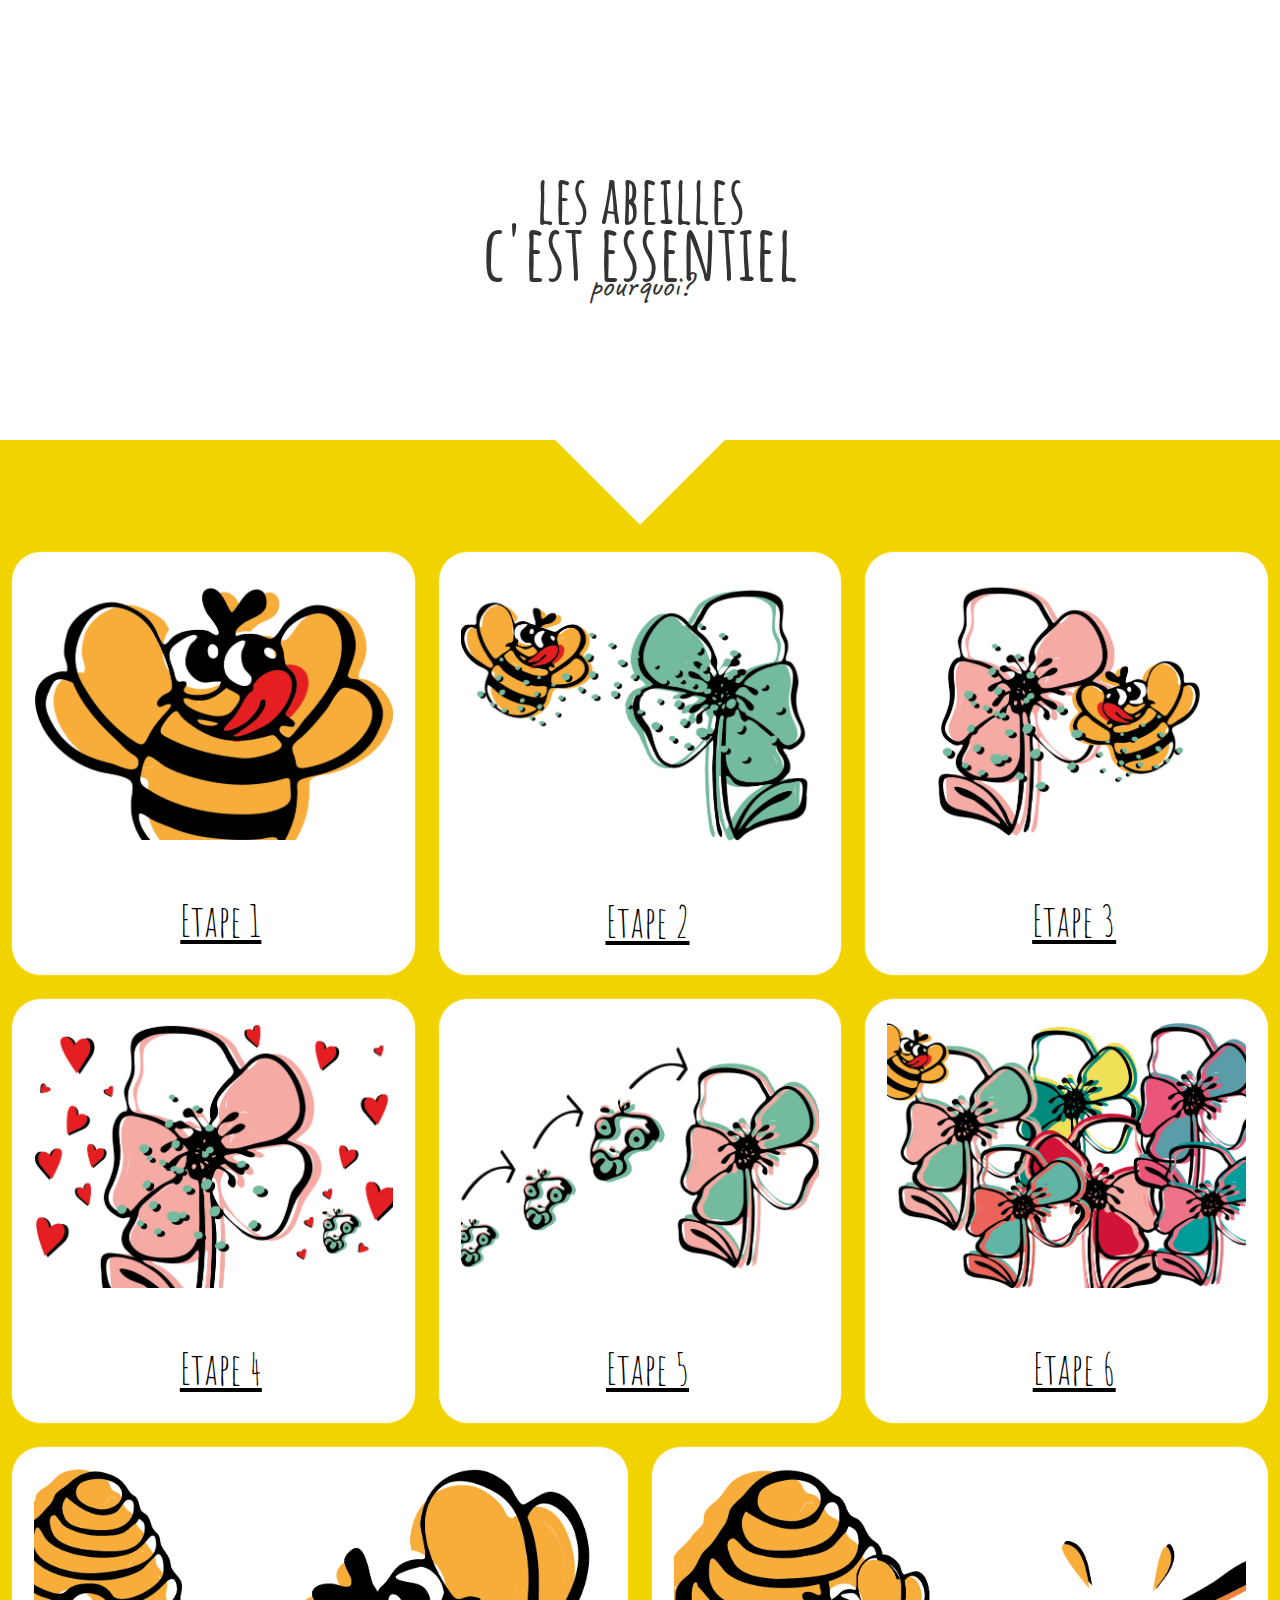
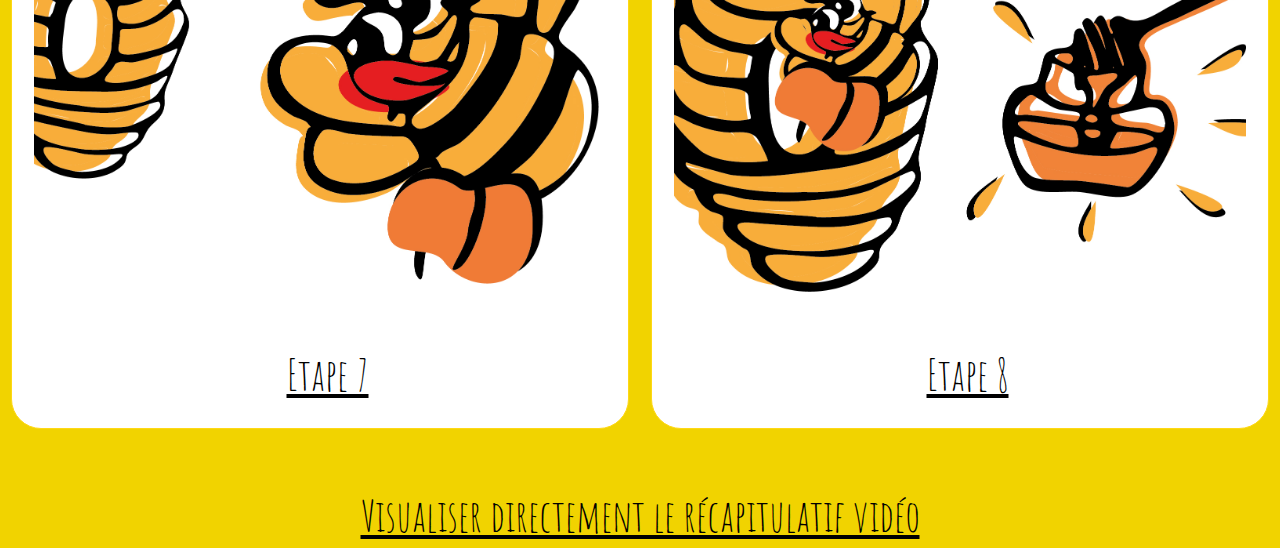
<file: index.html>
<!DOCTYPE html>
<html lang="en" dir="ltr">
  <head>
    <meta charset="utf-8">
    <title>Web Page Demo</title>
<link rel="stylesheet" href="css/reset.css">
<link rel="stylesheet" href="css/typo.css">
<link rel="stylesheet" href="css/master.css">
  </head>
  <body>

  </body>

    <header>
      <div class="titre1"><h1>les abeilles</h1></div>
      <div class="titre2"><h2>c'est essentiel</h2></div>
      <div class="titre3"><h3>pourquoi?</h3></div>
    </header>

<section class="product-list">

  <ul>
    <li>
      <img src="images/01.jpg" alt="Etape1">
      <a href="step01.html">Etape 1</a>
    </li>
    <li>
      <img src="images/02.jpg" alt="Etape2">
      <a href="step02.html">Etape 2</a>
    </li>
    <li>
      <img src="images/03.jpg" alt="Etape3">
      <a href="step03.html">Etape 3</a>
    </li>
    <li>
      <img src="images/04.jpg" alt="Etape4">
      <a href="step04.html">Etape 4</a>
    </li>
    <li>
      <img src="images/05.jpg" alt="Etape5">
      <a href="step05.html">Etape 5</a>
    </li>
    <li>
      <img src="images/06.jpg" alt="Etape6">
      <a href="step06.html">Etape 6</a>
    </li>
    <li>
      <img src="images/07.jpg" alt="Etape7">
      <a href="step07.html">Etape 7</a>
    </li>
    <li>
      <img src="images/08.jpg" alt="Etape8">
      <a href="step08.html">Etape 8</a>
    </li>
  </ul>
</section>
  <a href="step09.html">Visualiser directement le récapitulatif vidéo</a></div>
</file>
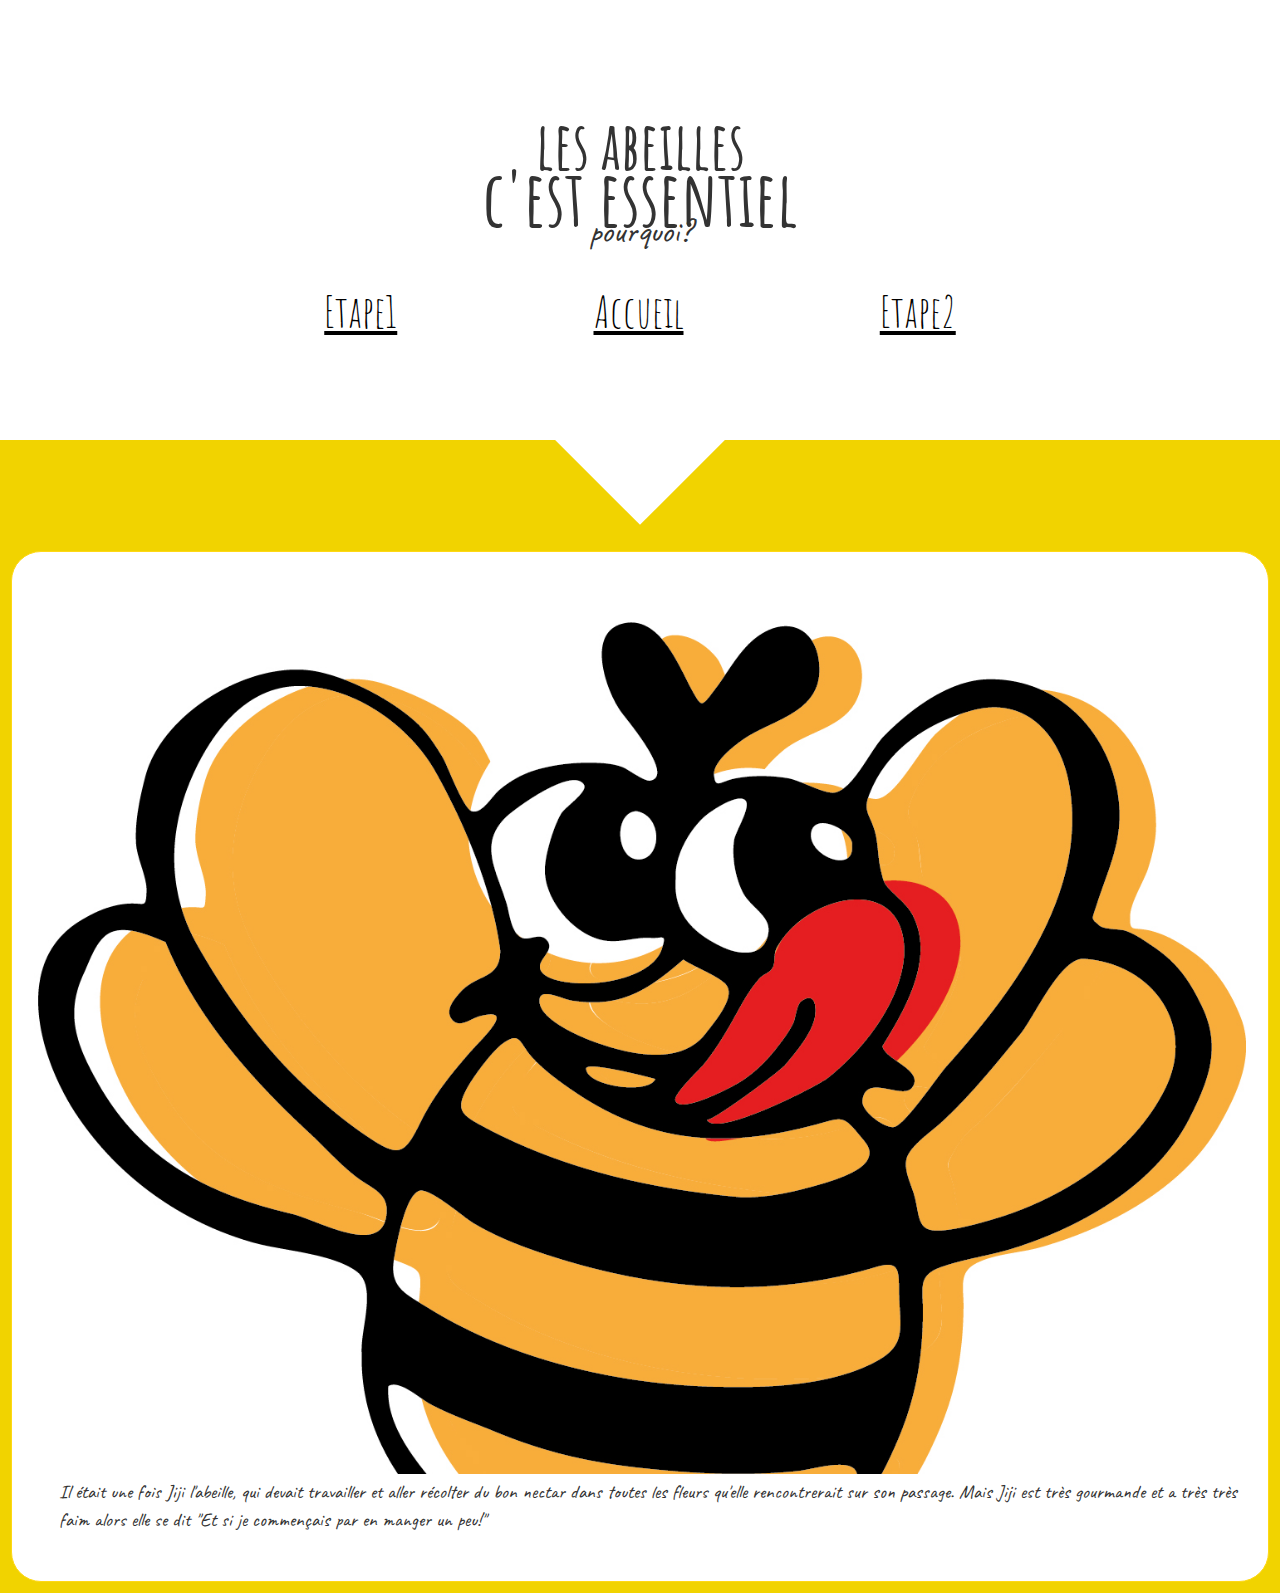
<file: step01.html>
<!DOCTYPE html>
<html lang="en" dir="ltr">
  <head>
    <meta charset="utf-8">
    <title>Web Page Demo</title>
<link rel="stylesheet" href="css/reset.css">
<link rel="stylesheet" href="css/typo.css">
<link rel="stylesheet" href="css/master.css">
  </head>
  <body>

  </body>

    <header>
      <div class="titre1"><h1>les abeilles</h1></div>
      <div class="titre2"><h2>c'est essentiel</h2></div>
      <div class="titre3"><h3>pourquoi?</h3></div>

      <div class="menu">
        <ul>
        <li><a href="#">Etape1</a></li>
        <li><a href="index.html">Accueil</a></li>
        <li><a href="step02.html">Etape2</a></li>
      </ul>
    </div>
    </header>
<section class="product-list">

  <ul>
    <li>
      <img src="images/01.jpg" alt="Etape1">
      <p>Il était une fois Jiji l'abeille, qui devait travailler et aller récolter du bon nectar dans toutes les fleurs qu'elle rencontrerait sur son passage. Mais Jiji est très gourmande et a très très faim alors elle se dit "Et si je commençais par en manger un peu!" </p>
    </li>
  </ul>
</section>
</file>
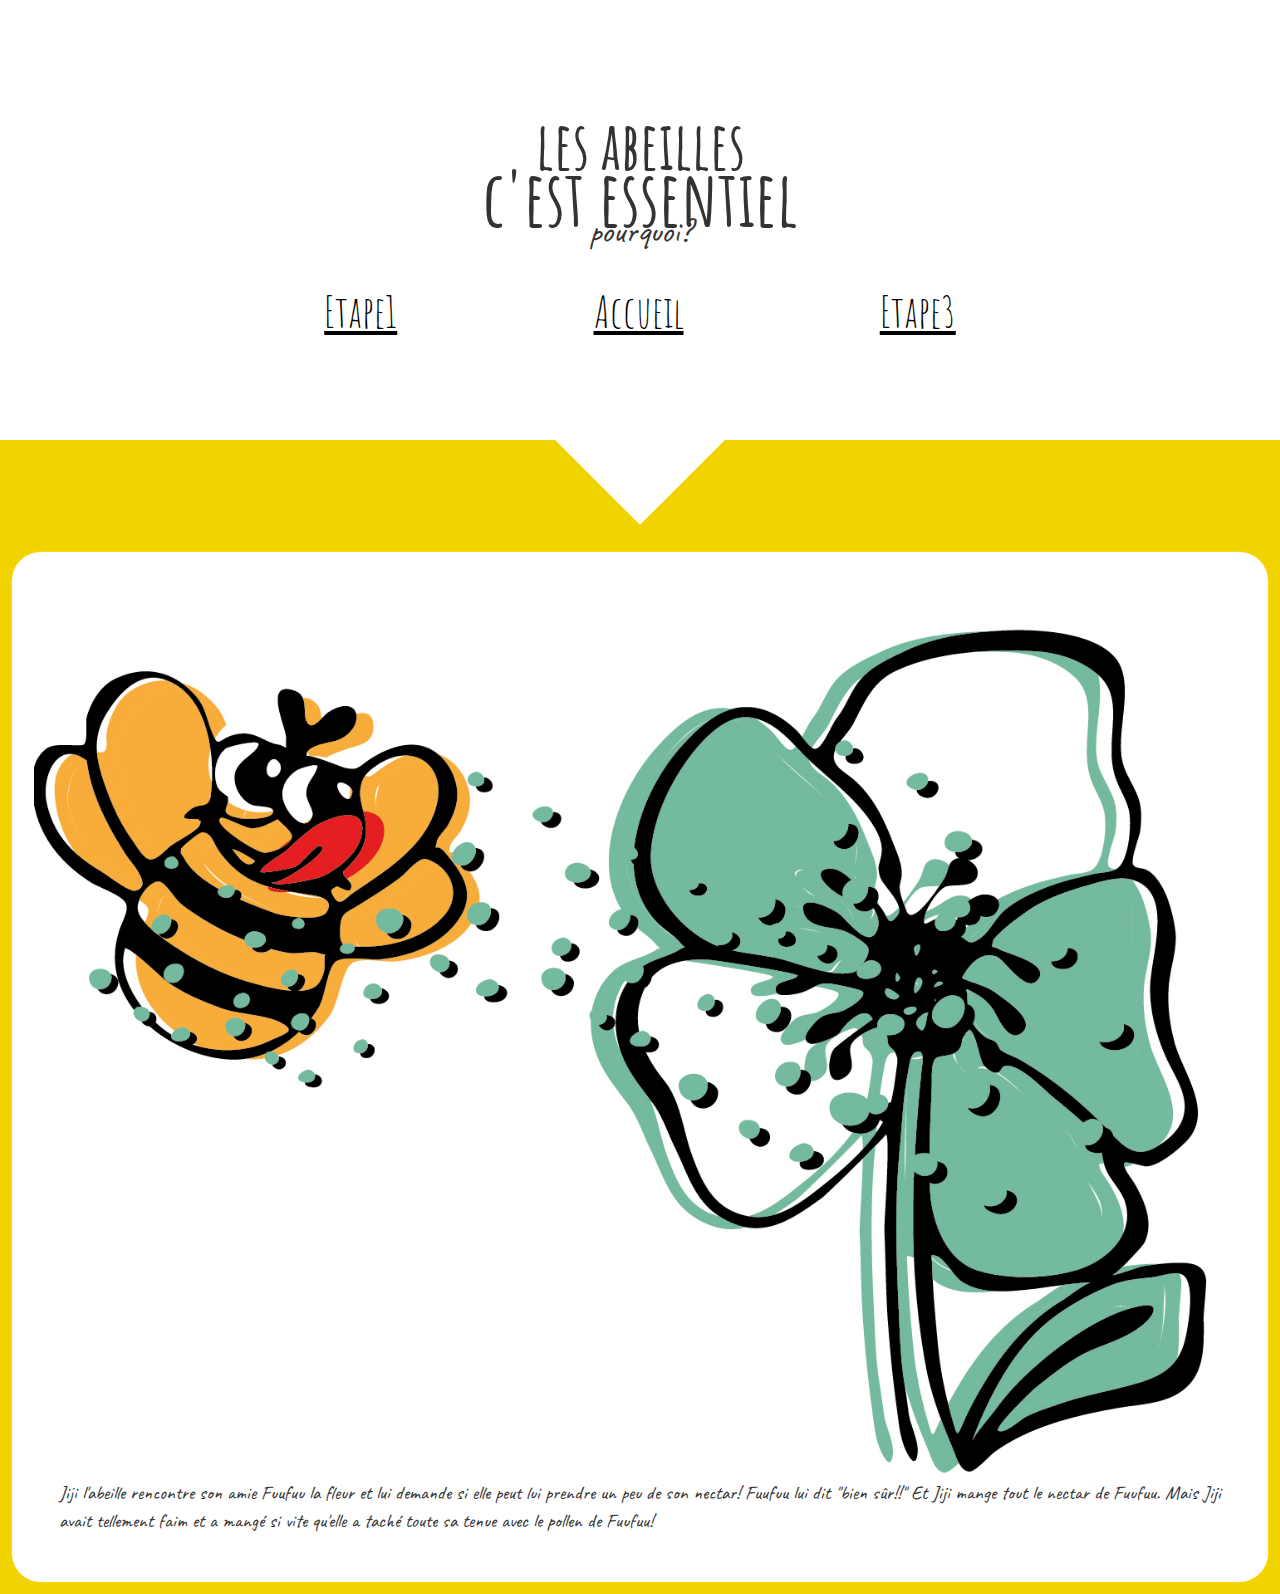
<file: step02.html>
<!DOCTYPE html>
<html lang="en" dir="ltr">
  <head>
    <meta charset="utf-8">
    <title>Web Page Demo</title>
<link rel="stylesheet" href="css/reset.css">
<link rel="stylesheet" href="css/typo.css">
<link rel="stylesheet" href="css/master.css">
  </head>
  <body>

  </body>

    <header>
      <div class="titre1"><h1>les abeilles</h1></div>
      <div class="titre2"><h2>c'est essentiel</h2></div>
      <div class="titre3"><h3>pourquoi?</h3></div>

      <div class="menu">
        <ul>
        <li><a href="step01.html">Etape1</a></li>
        <li><a href="index.html">Accueil</a></li>
        <li><a href="step03.html">Etape3</a></li>
      </ul>
      </div>
    </header>
<section class="product-list">

  <ul>
    <li>
      <img src="images/02.jpg" alt="Etape2">
      <p>Jiji l'abeille rencontre son amie Fuufuu la fleur et lui demande si elle peut lui prendre un peu de son nectar! Fuufuu lui dit "bien sûr!!" Et Jiji mange tout le nectar de Fuufuu. Mais Jiji avait tellement faim et a mangé si vite qu'elle a taché toute sa tenue avec le pollen de Fuufuu!</p>
    </li>
  </ul>
</section>
</file>
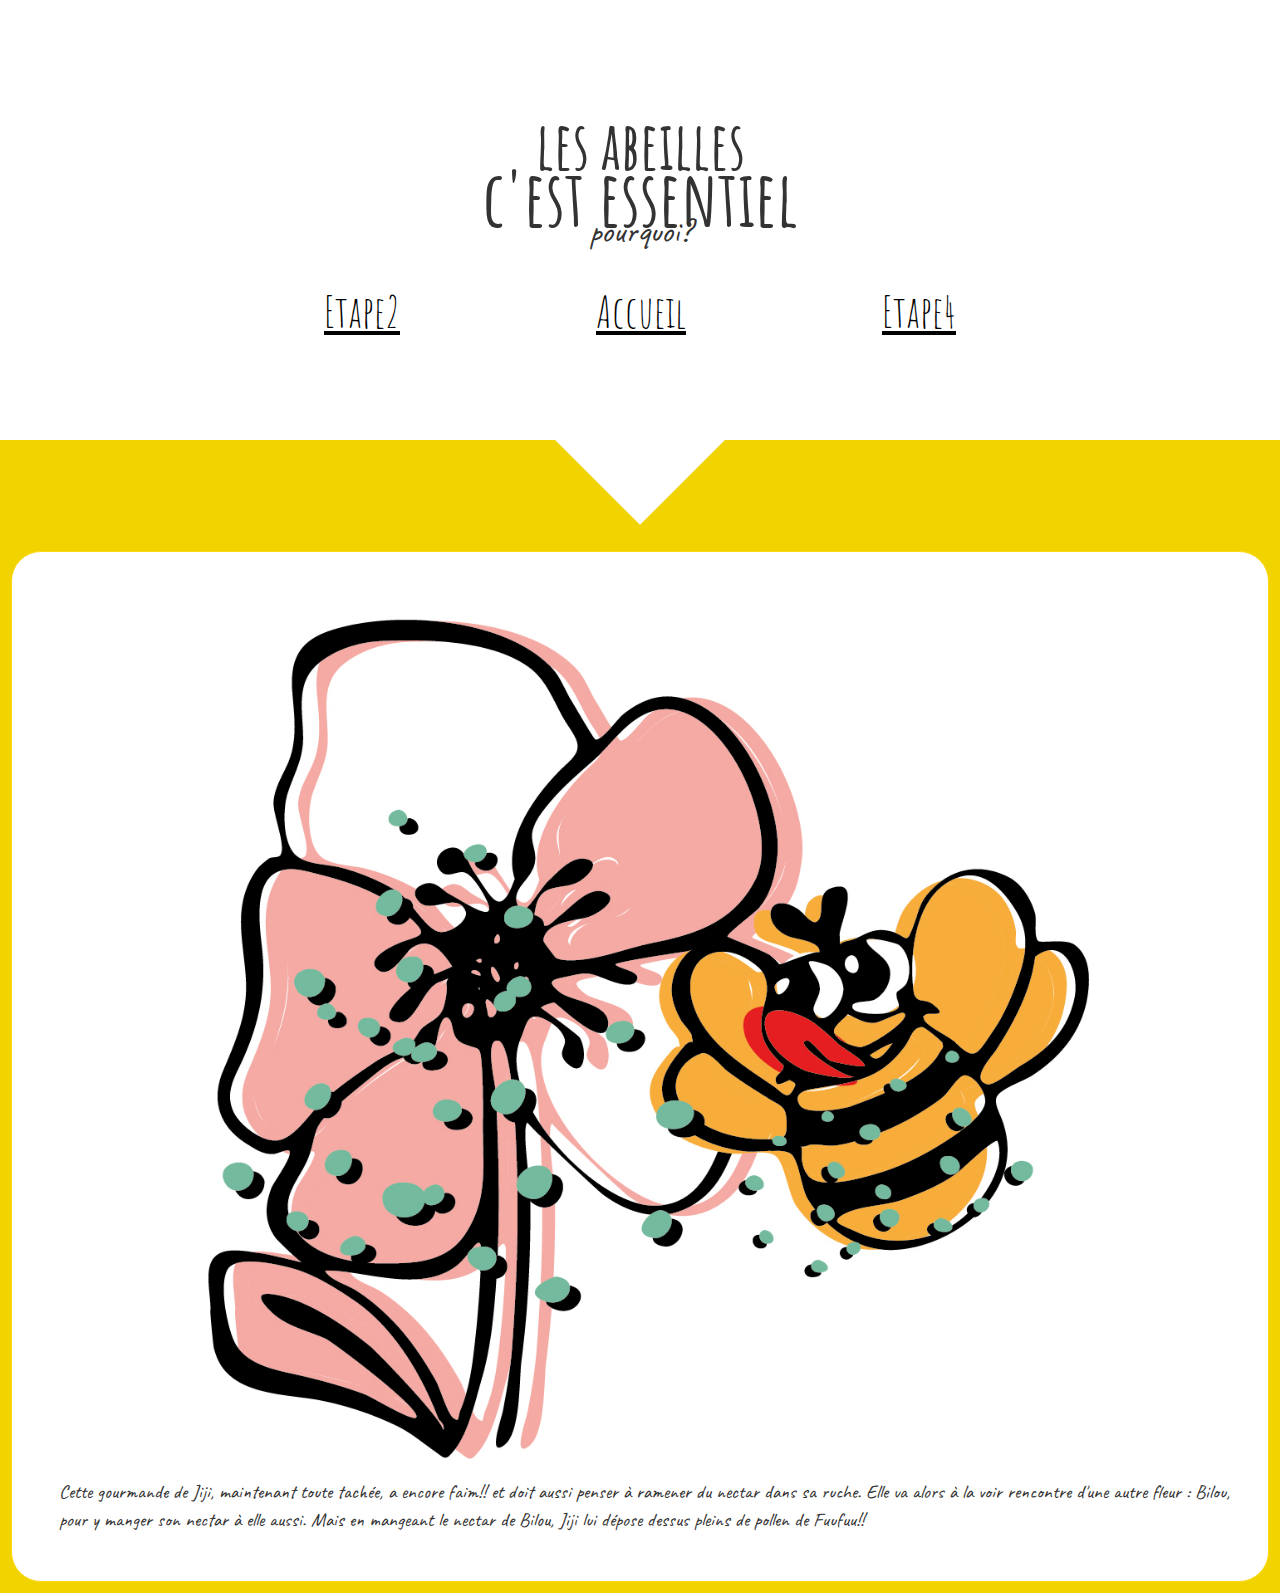
<file: step03.html>
<!DOCTYPE html>
<html lang="en" dir="ltr">
  <head>
    <meta charset="utf-8">
    <title>Web Page Demo</title>
<link rel="stylesheet" href="css/reset.css">
<link rel="stylesheet" href="css/typo.css">
<link rel="stylesheet" href="css/master.css">
  </head>
  <body>

  </body>

    <header>
      <div class="titre1"><h1>les abeilles</h1></div>
      <div class="titre2"><h2>c'est essentiel</h2></div>
      <div class="titre3"><h3>pourquoi?</h3></div>

      <div class="menu">
        <ul>
        <li><a href="step02.html">Etape2</a></li>
        <li><a href="index.html">Accueil</a></li>
        <li><a href="step04.html">Etape4</a></li>
      </ul>
    </div>
    </header>
<section class="product-list">

  <ul>
    <li>
      <img src="images/03.jpg" alt="Etape3">
      <p>Cette gourmande de Jiji, maintenant toute tachée, a encore faim!! et doit aussi penser à ramener du nectar dans sa ruche. Elle va alors à la voir rencontre d'une autre fleur : Bilou, pour y manger son nectar à elle aussi. Mais en mangeant le nectar de Bilou, Jiji lui dépose dessus pleins de pollen de Fuufuu!!  </p>
    </li>
  </ul>
</section>
</file>
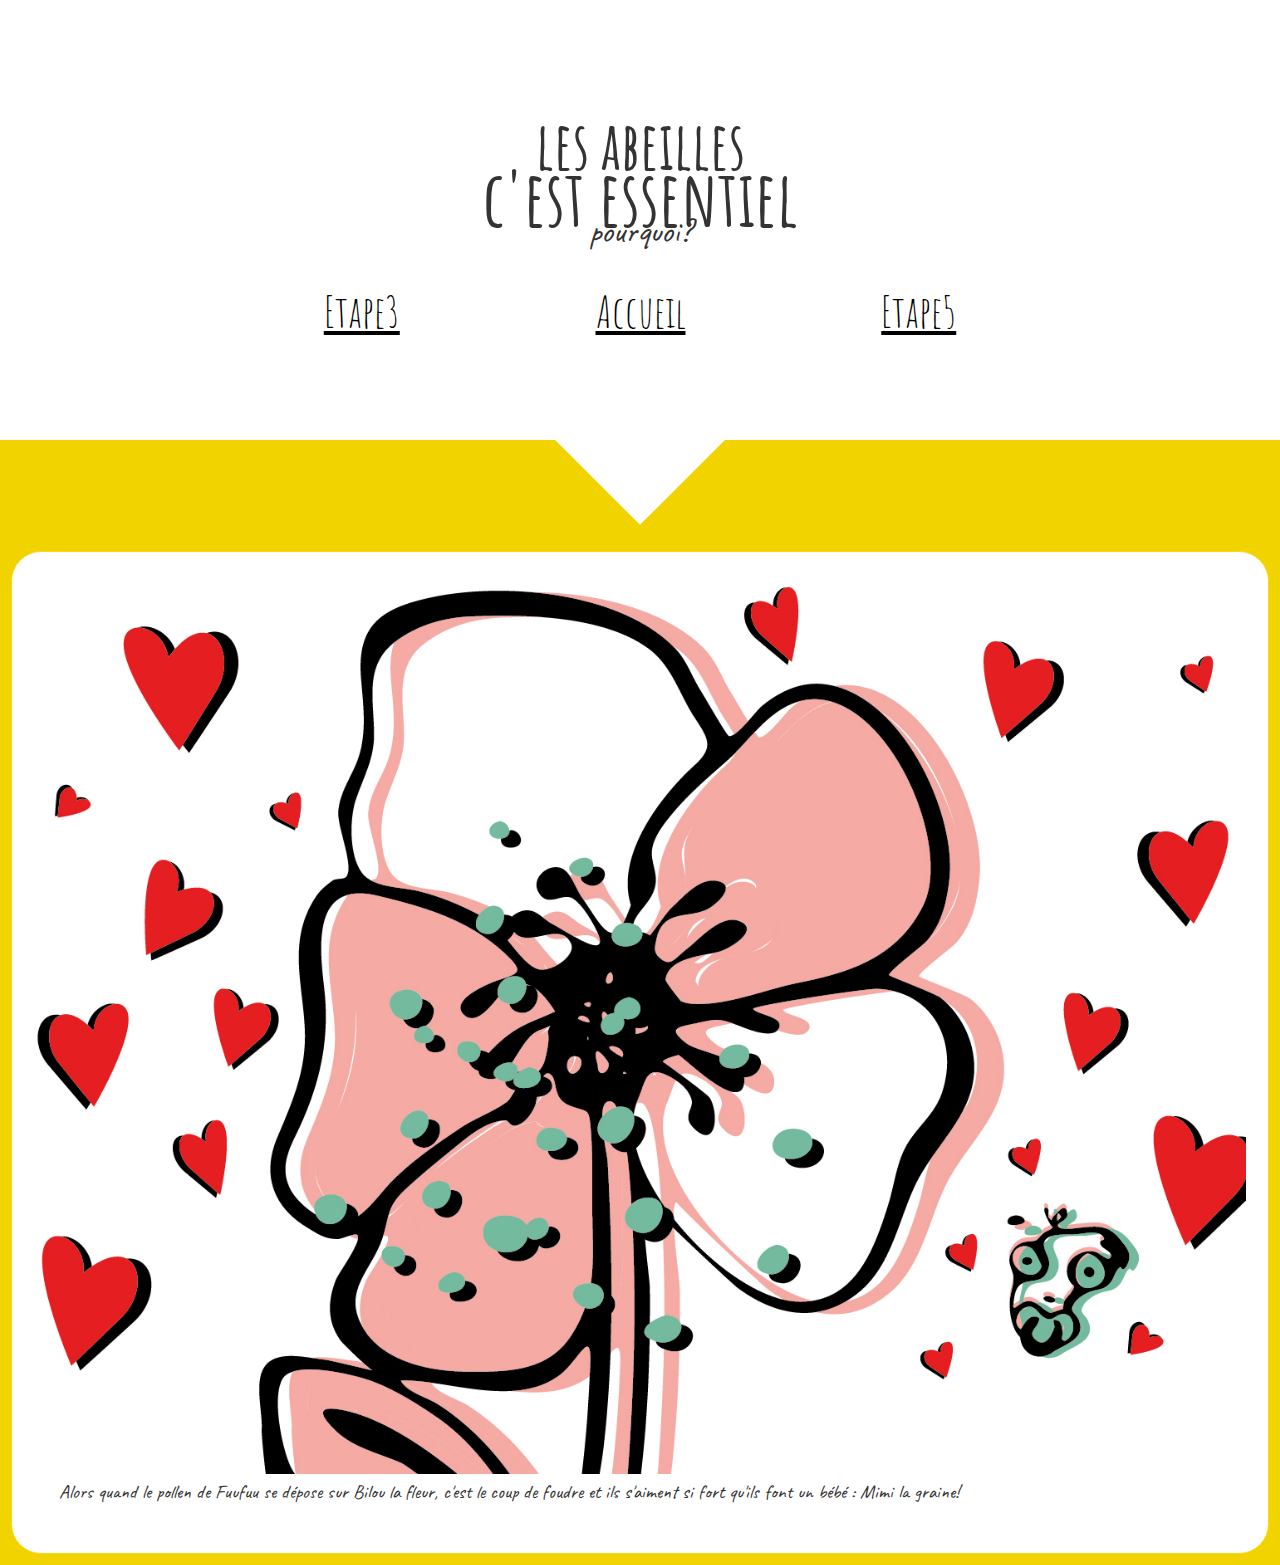
<file: step04.html>
<!DOCTYPE html>
<html lang="en" dir="ltr">
  <head>
    <meta charset="utf-8">
    <title>Web Page Demo</title>
<link rel="stylesheet" href="css/reset.css">
<link rel="stylesheet" href="css/typo.css">
<link rel="stylesheet" href="css/master.css">
  </head>
  <body>

  </body>

    <header>
      <div class="titre1"><h1>les abeilles</h1></div>
      <div class="titre2"><h2>c'est essentiel</h2></div>
      <div class="titre3"><h3>pourquoi?</h3></div>

      <div class="menu">
        <ul>
        <li><a href="step03.html">Etape3</a></li>
        <li><a href="index.html">Accueil</a></li>
        <li><a href="step05.html">Etape5</a></li>
      </ul>
    </div>
    </header>
<section class="product-list">

  <ul>
    <li>
      <img src="images/04.jpg" alt="Etape4">
      <p>Alors quand le pollen de Fuufuu se dépose sur Bilou la fleur, c'est le coup de foudre et ils s'aiment si fort qu'ils font un bébé : Mimi la graine!</p>
    </li>
  </ul>
</section>
</file>
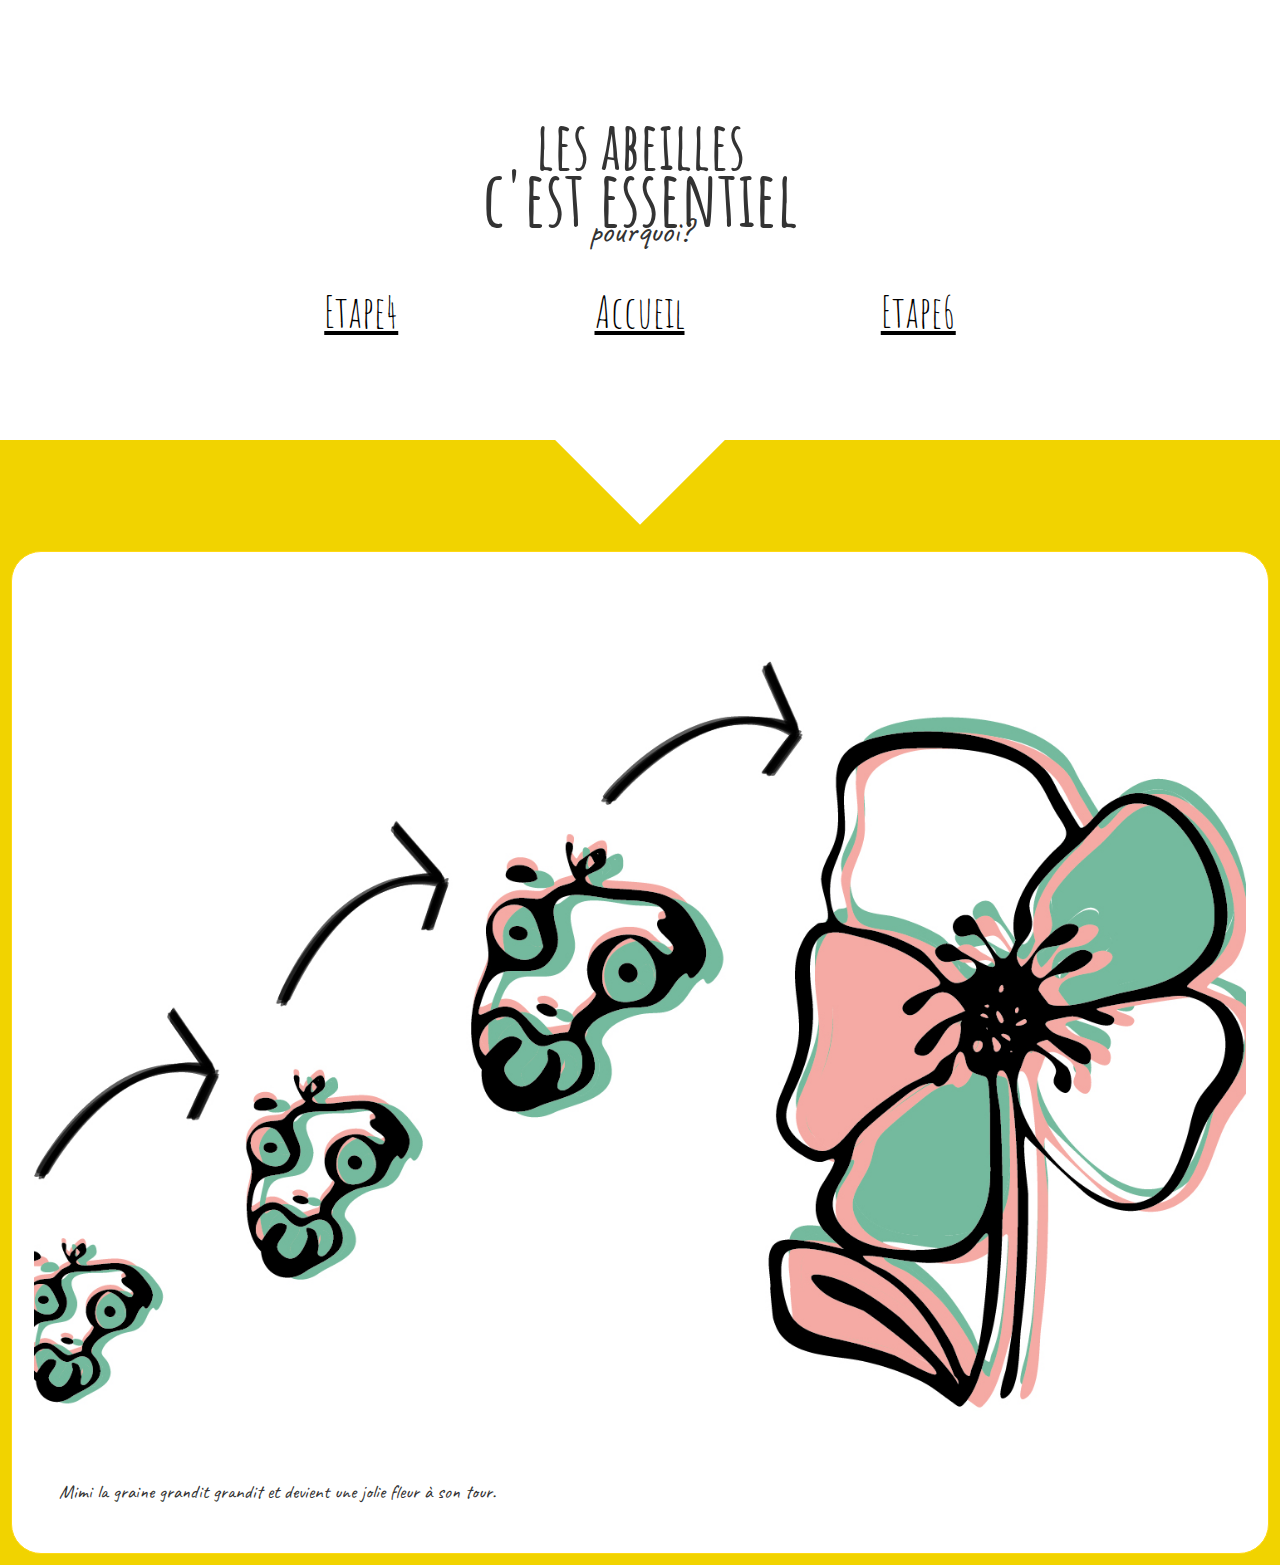
<file: step05.html>
<!DOCTYPE html>
<html lang="en" dir="ltr">
  <head>
    <meta charset="utf-8">
    <title>Web Page Demo</title>
<link rel="stylesheet" href="css/reset.css">
<link rel="stylesheet" href="css/typo.css">
<link rel="stylesheet" href="css/master.css">
  </head>
  <body>

  </body>

    <header>
      <div class="titre1"><h1>les abeilles</h1></div>
      <div class="titre2"><h2>c'est essentiel</h2></div>
      <div class="titre3"><h3>pourquoi?</h3></div>

      <div class="menu">
        <ul>
        <li><a href="step04.html">Etape4</a></li>
        <li><a href="index.html">Accueil</a></li>
        <li><a href="step06.html">Etape6</a></li>
      </ul>
    </div>
    </header>
<section class="product-list">

  <ul>
    <li>
      <img src="images/05.jpg" alt="Etape5">
      <p>Mimi la graine grandit grandit et devient une jolie fleur à son tour.</p>
    </li>
  </ul>
</section>
</file>
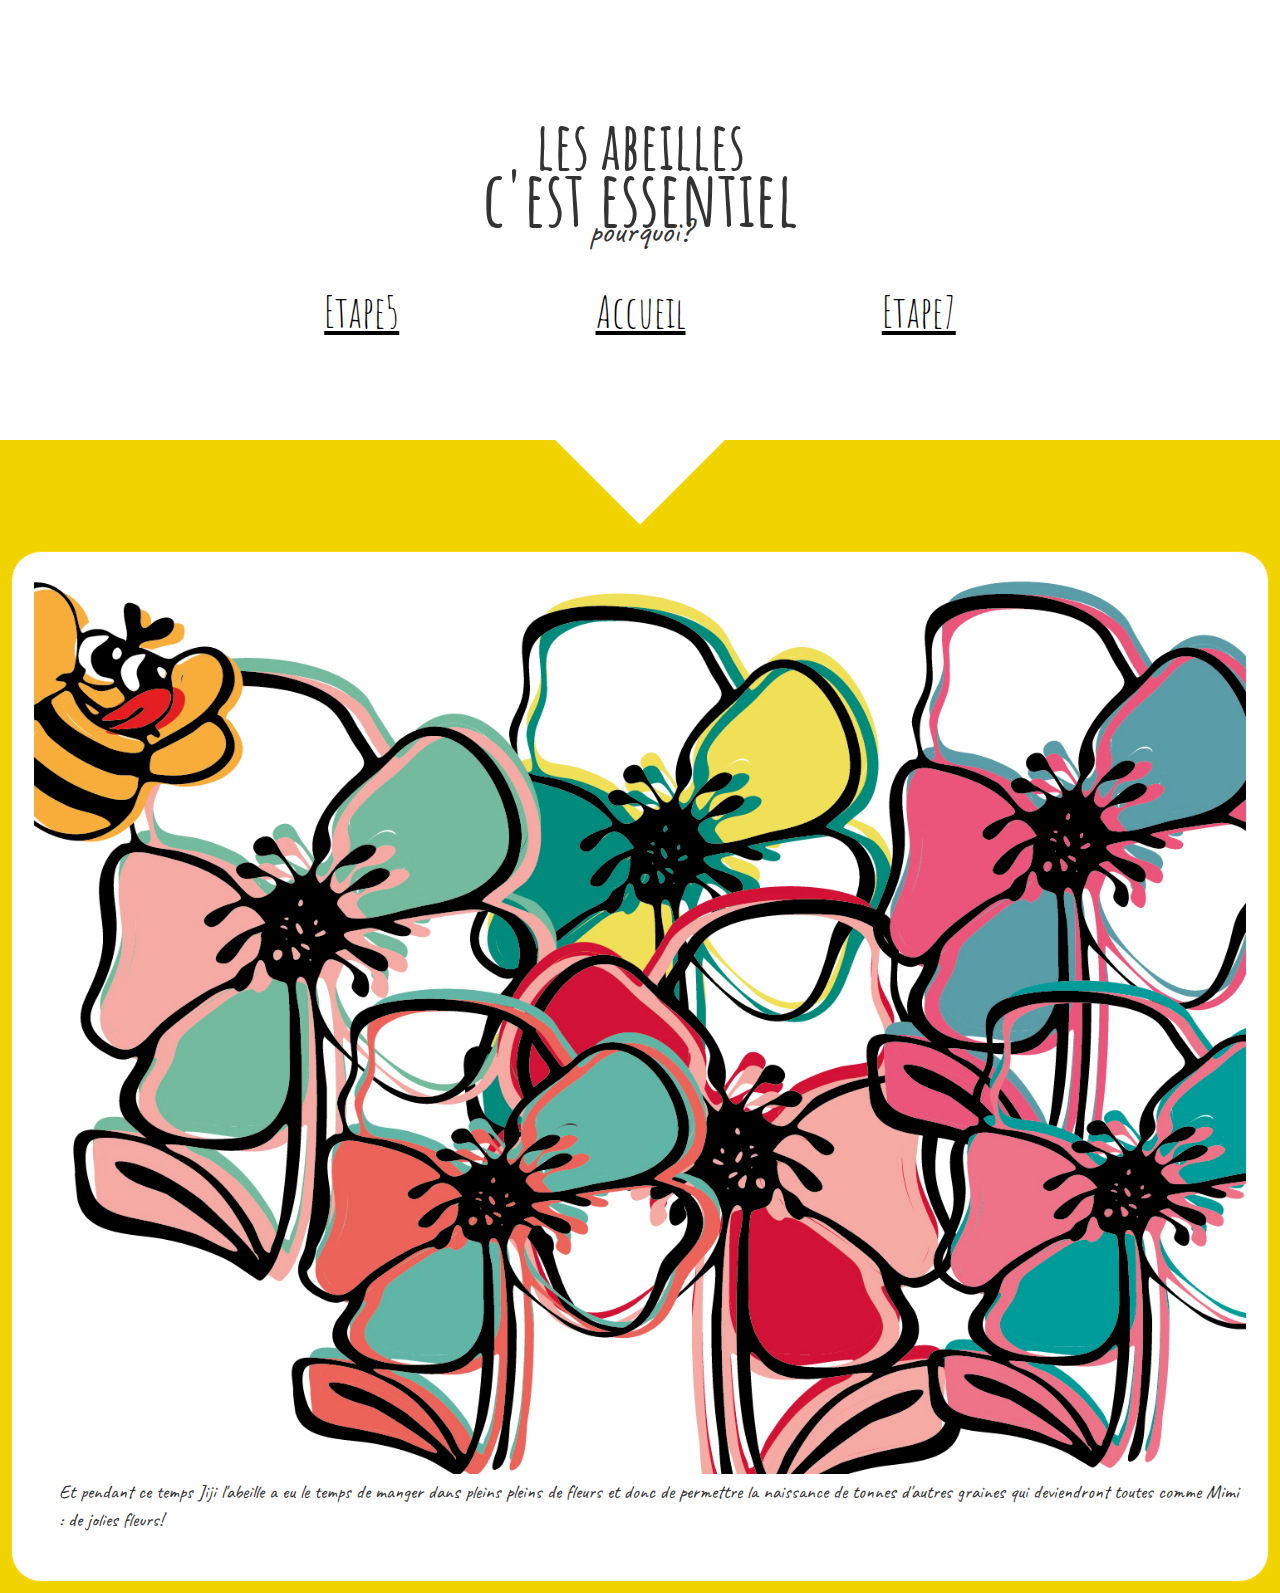
<file: step06.html>
<!DOCTYPE html>
<html lang="en" dir="ltr">
  <head>
    <meta charset="utf-8">
    <title>Web Page Demo</title>
<link rel="stylesheet" href="css/reset.css">
<link rel="stylesheet" href="css/typo.css">
<link rel="stylesheet" href="css/master.css">
  </head>
  <body>

  </body>

    <header>
      <div class="titre1"><h1>les abeilles</h1></div>
      <div class="titre2"><h2>c'est essentiel</h2></div>
      <div class="titre3"><h3>pourquoi?</h3></div>

      <div class="menu">
        <ul>
        <li><a href="step05.html">Etape5</a></li>
        <li><a href="index.html">Accueil</a></li>
        <li><a href="step07.html">Etape7</a></li>
      </ul>
    </div>
    </header>
<section class="product-list">

  <ul>
    <li>
      <img src="images/06.jpg" alt="Etape6">
      <p>Et pendant ce temps Jiji l'abeille a eu le temps de manger dans pleins pleins de fleurs et donc de permettre la naissance de tonnes d'autres graines qui deviendront toutes comme Mimi : de jolies fleurs!</p>
    </li>
  </ul>
</section>
</file>
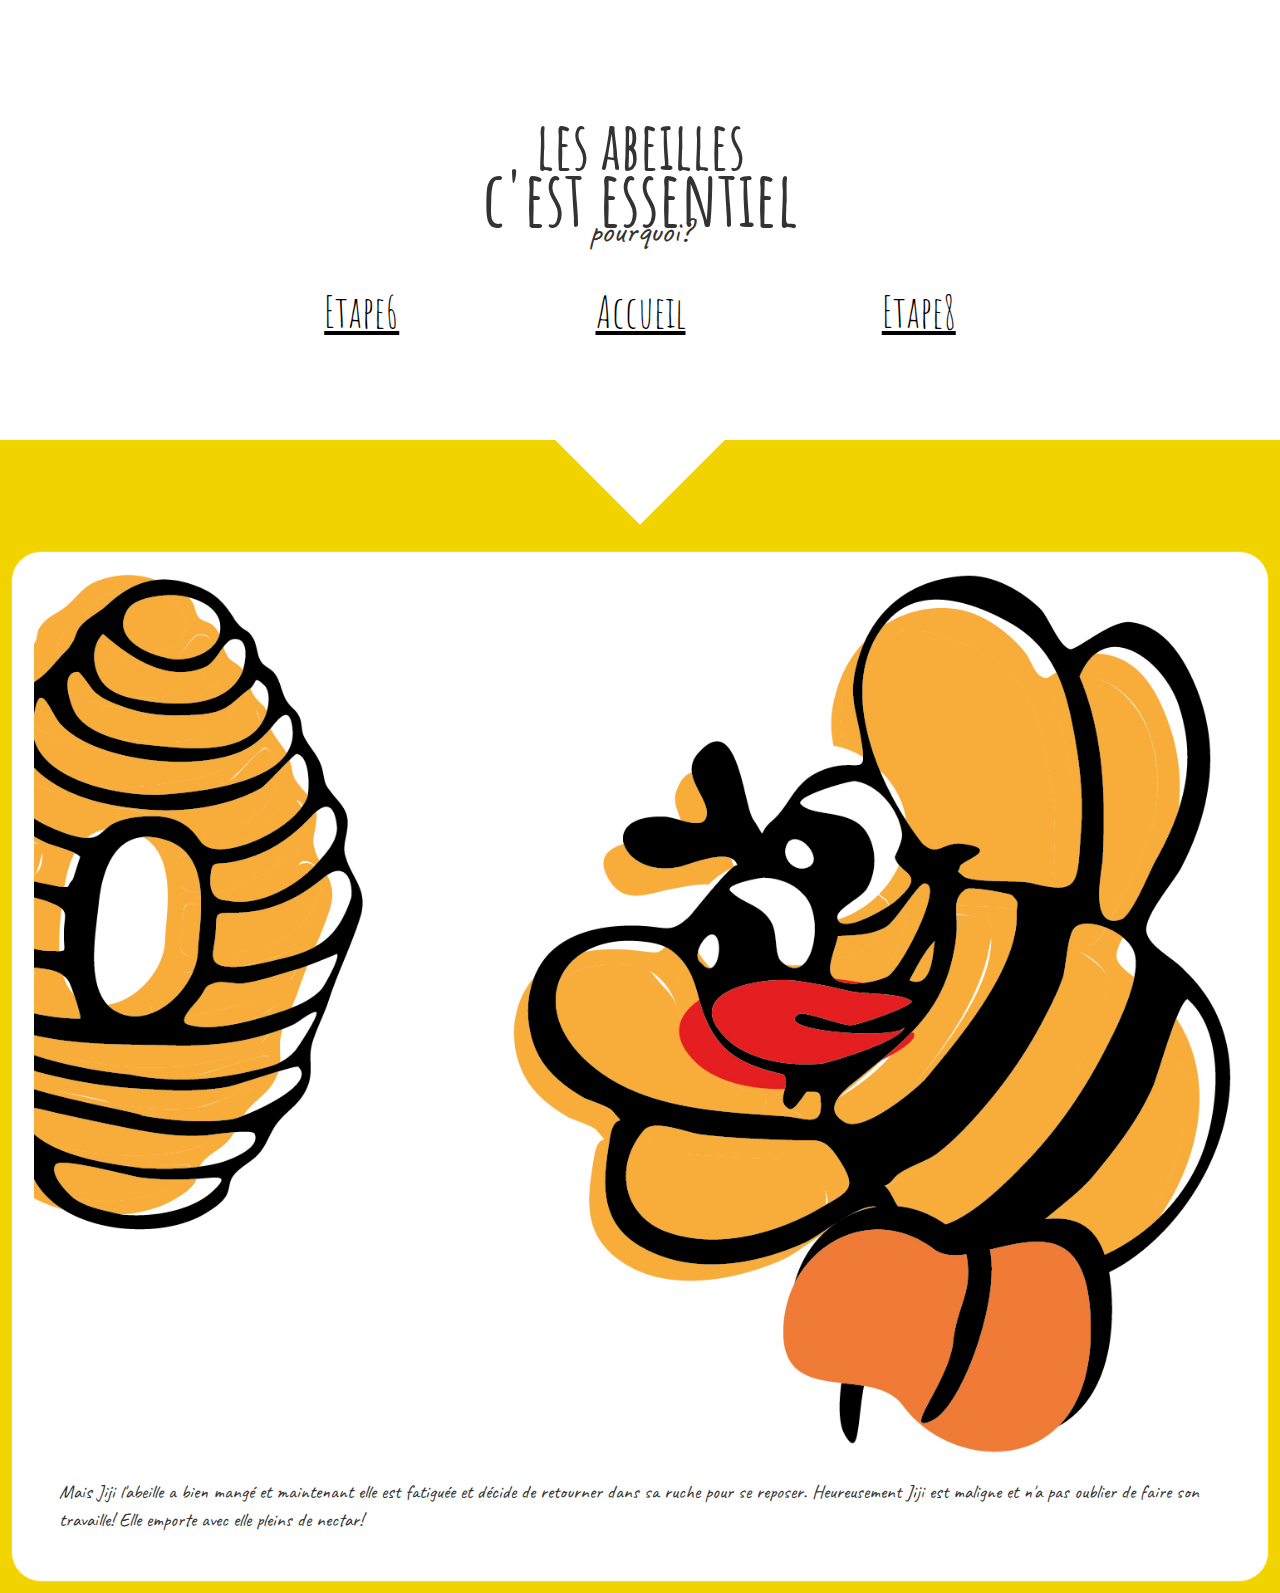
<file: step07.html>
<!DOCTYPE html>
<html lang="en" dir="ltr">
  <head>
    <meta charset="utf-8">
    <title>Web Page Demo</title>
<link rel="stylesheet" href="css/reset.css">
<link rel="stylesheet" href="css/typo.css">
<link rel="stylesheet" href="css/master.css">
  </head>
  <body>

  </body>

    <header>
      <div class="titre1"><h1>les abeilles</h1></div>
      <div class="titre2"><h2>c'est essentiel</h2></div>
      <div class="titre3"><h3>pourquoi?</h3></div>

      <div class="menu">
        <ul>
        <li><a href="step06.html">Etape6</a></li>
        <li><a href="index.html">Accueil</a></li>
        <li><a href="step08.html">Etape8</a></li>
      </ul>
    </div>
    </header>
<section class="product-list">

  <ul>
    <li>
      <img src="images/07.jpg" alt="Etape7">
      <p>Mais Jiji l'abeille a bien mangé et maintenant elle est fatiguée et décide de retourner dans sa ruche pour se reposer. Heureusement Jiji est maligne et n'a pas oublier de faire son travaille! Elle emporte avec elle pleins de nectar!</p>
    </li>
  </ul>
</section>
</file>
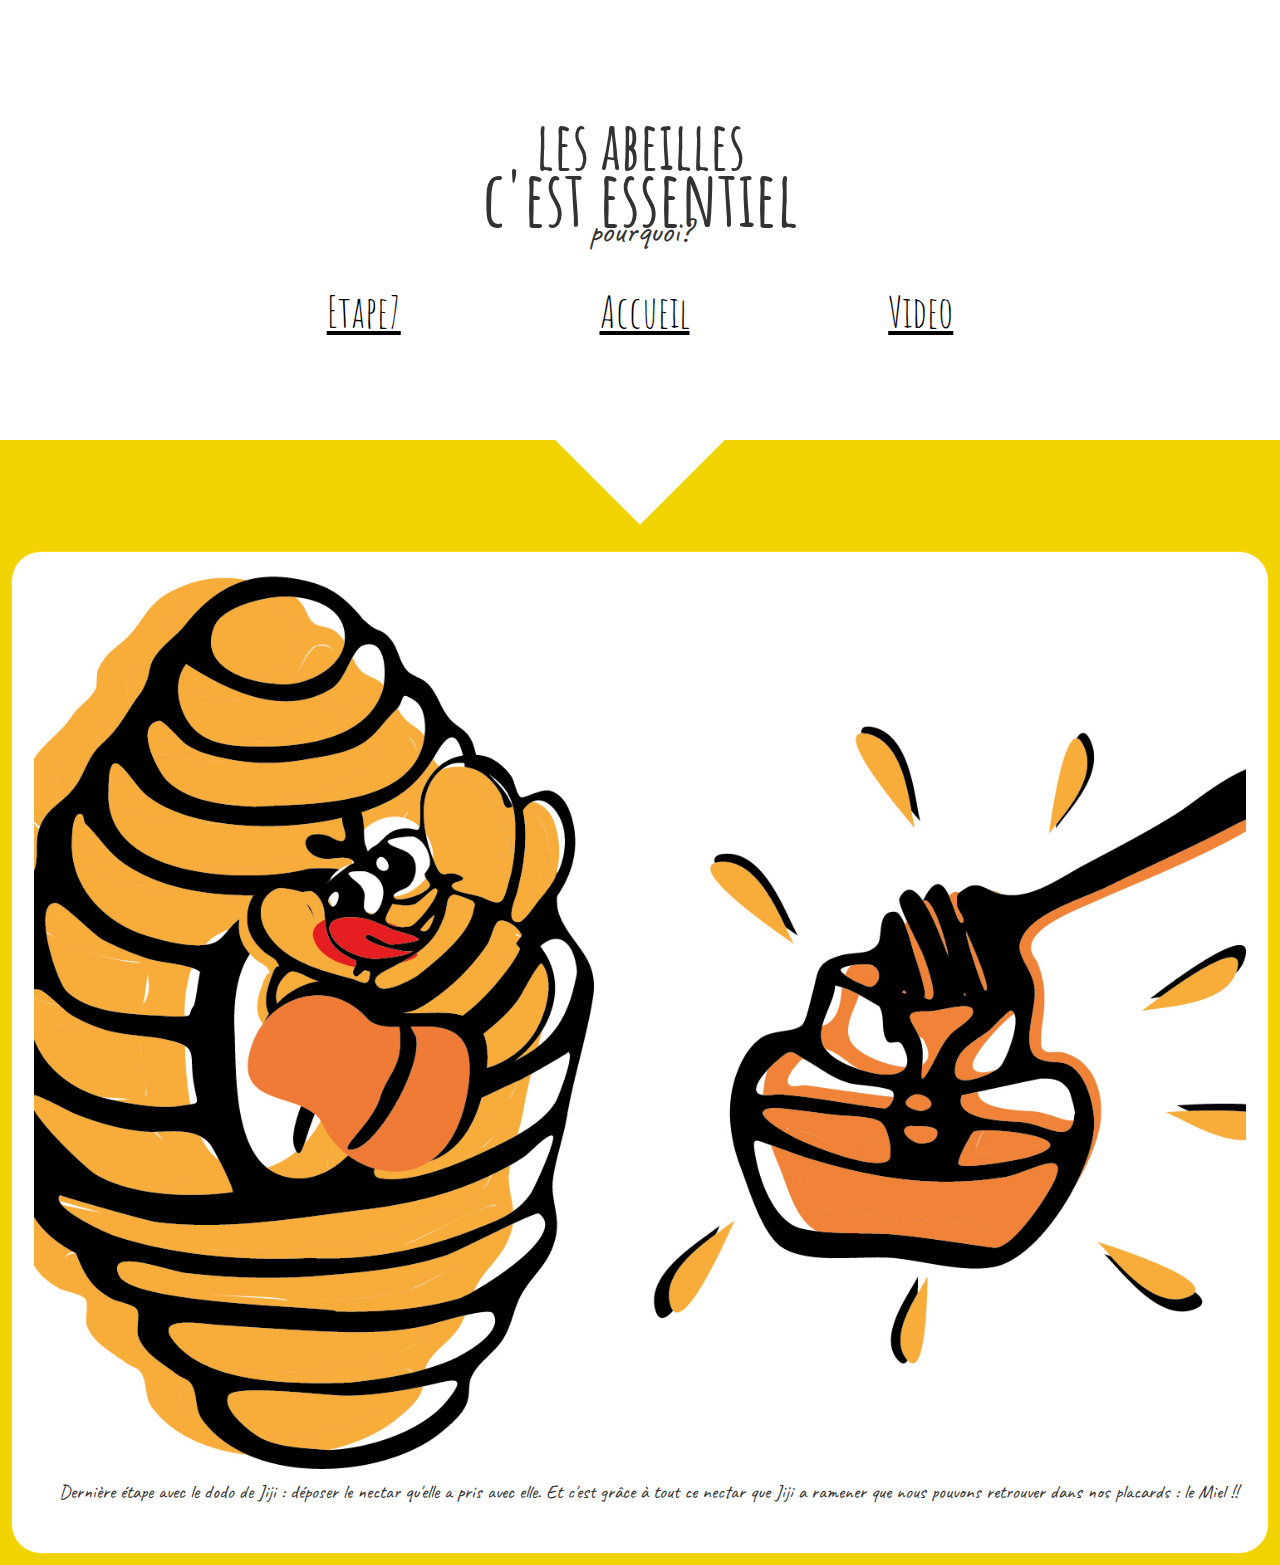
<file: step08.html>
<!DOCTYPE html>
<html lang="en" dir="ltr">
  <head>
    <meta charset="utf-8">
    <title>Web Page Demo</title>
<link rel="stylesheet" href="css/reset.css">
<link rel="stylesheet" href="css/typo.css">
<link rel="stylesheet" href="css/master.css">
  </head>
  <body>

  </body>

    <header>
      <div class="titre1"><h1>les abeilles</h1></div>
      <div class="titre2"><h2>c'est essentiel</h2></div>
      <div class="titre3"><h3>pourquoi?</h3></div>

      <div class="menu">
        <ul>
        <li><a href="step07.html">Etape7</a></li>
        <li><a href="index.html">Accueil</a></li>
        <li><a href="step09.html">Video</a></li>
      </ul>
    </div>
    </header>
<section class="product-list">

  <ul>
    <li>
      <img src="images/08.jpg" alt="Etape8">
      <p>Dernière étape avec le dodo de Jiji : déposer le nectar qu'elle a pris avec elle. Et c'est grâce à tout ce nectar que Jiji a ramener que nous pouvons retrouver dans nos placards : le Miel !! </p>
    </li>
  </ul>
</section>
</file>
<file: css/typo.css>
@import url('https://fonts.googleapis.com/css?family=Orienta:400|Poppins:400');
@import url('https://fonts.googleapis.com/css?family=Amatic+SC&display=swap');
@import url('https://fonts.googleapis.com/css?family=Caveat&display=swap');

html {font-size: 11px;}

body {
  background-color: white;
  font-family: 'Poppins', sans-serif;
  font-weight: 400;
  line-height: 1.45;
  color: #333;
}


h1 {
  font-family: 'Amatic SC', cursive;
  font-weight: bold;
  margin-top: 1.75em;
  margin-bottom: 0;
  font-size: 6em;
  line-height: 1;
  vertical-align: text-bottom;
  vertical-align: text-top;
}

h2 {
font-size: 7em;
font-weight: bold;
margin-top: 0;
margin-bottom: 0;
font-family: 'Amatic SC', cursive;
line-height: 40px;
}

h3 {
  font-size: 3em;
  margin-top: 0.25em;
  margin-bottom: 0;
  line-height: 10px;
  font-family: 'Caveat', cursive;
}

a {
font-size: 4em;
font-family: 'Amatic SC', cursive;
color: #000;
margin-top: 1em;
}

p {
  font-size: 1.75em;
  margin-bottom: 1.25em;
  font-family: 'Caveat', cursive;
}

small, .text_small {font-size: 0.667em;}
</file>
<file: css/master.css>
header{
  background: #fff;
  min-height: 60vh;
  display: flex;
  justify-content: center;
  align-items: center;
  text-align: center;
  position: relative;
  flex-direction: column;
  bottom: 100px;
}

header::after{
  content: "";
  display: block;
  width: 120px;
  height: 120px;
  background: #fff;
  transform: rotate(45deg);
  position: absolute;
  bottom: -60px;
  z-index: -10;
}

.product-list a {
 position: relative;
 margin-left: 15px;
 display: flex;
 justify-content: center;
 align-items: center;
 text-align: center;
}

a {
  display: flex;
  align-items: center;
  justify-content: center;
}

.product-list {
  background: #F1D300;
  min-height: 60vh;
}
.product-list ul{
  display: flex;
  flex-wrap: wrap;
}


.product-list li{
  background: #fff;
  border: 1px solid #ffd815;
  border-radius :30px;
  flex-basis: 320px;
  flex-grow: 1;
  margin:1em;
  padding: 2em;

}

.product-list li img{
  width: 100%;
}


p {
  position: relative;
  margin-left: 25px;
}

body {
  background: #F1D300;
}

.menu ul {
  display: flex;
    width: 80vw;
    justify-content: space-evenly;
}

video{
  display:block;
  margin:0 auto 35px auto;
}
</file>
